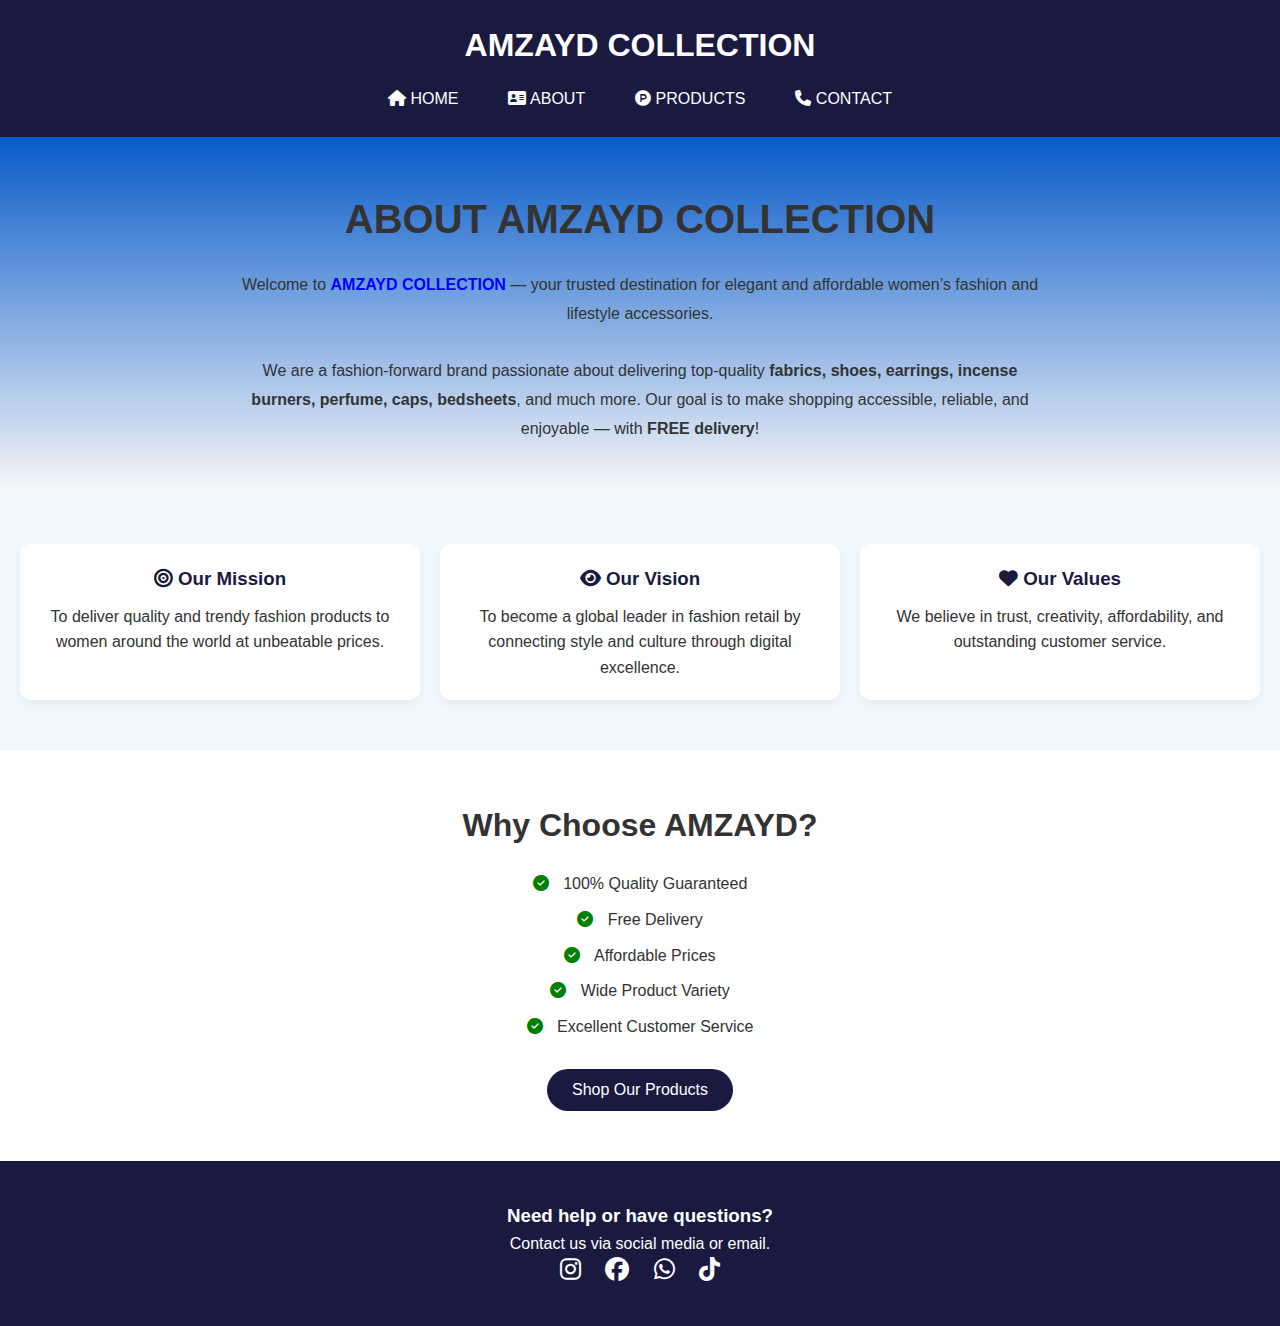
<file: about.html>
<!DOCTYPE html>
<html lang="en">
<head>
  <meta charset="UTF-8" />
  <meta name="viewport" content="width=device-width, initial-scale=1.0"/>
  <title>About Us | AMZAYD COLLECTION</title>
  <link rel="stylesheet" href="https://cdnjs.cloudflare.com/ajax/libs/font-awesome/6.4.0/css/all.min.css" />

  <style>
    /* Reset + Base Styles */
    * {
      margin: 0;
      padding: 0;
      box-sizing: border-box;
    }

    body {
      font-family: 'Segoe UI', Tahoma, Geneva, Verdana, sans-serif;
      background-color: #f9f9f9;
      color: #333;
      line-height: 1.6;
     
    }

    a {
      text-decoration: none;
      color: inherit;
    }

    img {
      max-width: 100%;
    }

    /* Header / Navbar */
    header {
      background-color: #1a1a40;
      color: white;
      padding: 20px 10px;
      text-align: center;
    }

    .nav h1 {
      font-size: 2rem;
      font-weight: bold;
    }

    .nav-bar {
      display: flex;
      justify-content: center;
      flex-wrap: wrap;
      gap: 30px;
      padding-top: 10px;
    }

    .nav-bar a {
      color: white;
      font-size: 1rem;
      padding: 5px 10px;
      transition: color 0.3s;
    }

    .nav-bar a:hover {
      color: #7c6c11;
    }

    /* About Section */
    .about-con {
      padding: 50px 20px;
      text-align: center;
       background: linear-gradient(180deg, rgb(8, 91, 201), rgba(123, 111, 235, 0.01))
    }

    .about-con .h2 {
      font-size: 2.5rem;
      margin-bottom: 20px;
    }

    .about-con .h3 {
      max-width: 800px;
      margin: auto;
      font-size: 1rem;
      line-height: 1.8;
    }

    /* Mission / Vision / Values */
    .mission-section {
      display: grid;
      grid-template-columns: repeat(auto-fit, minmax(260px, 1fr));
      gap: 20px;
      padding: 50px 20px;
      background-color: #f0f8ff;
    }

    .mission-box {
      background-color: white;
      padding: 20px;
      border-radius: 10px;
      text-align: center;
      box-shadow: 0 4px 10px rgba(0,0,0,0.05);
      transition: transform 0.3s ease;
    }
    .mission-box:hover{
     transform: translateY(-11px);
    }

    .mission-box h3 {
      color: #1a1a40;
      margin-bottom: 10px;
    }

    /* Why Choose Us */
    .why-choose {
      text-align: center;
      padding: 50px 20px;
      background-color: #fff;
    }

    .why-choose h2 {
      font-size: 2rem;
      margin-bottom: 20px;
    }

    .why-choose ul {
      list-style: none;
      padding: 0;
      max-width: 600px;
      margin: auto;
    }

    .why-choose ul li {
      font-size: 1rem;
      margin: 10px 0;
      color: #333;
    }

    .why-choose ul li i {
      color: green;
      margin-right: 10px;
    }

    .span-btn {
      margin-top: 20px;
      background-color: #1a1a40;
      color: white;
      padding: 12px 25px;
      border: none;
      border-radius: 30px;
      cursor: pointer;
      font-size: 1rem;
      transition: background-color 0.3s;
    }

    .span-btn:hover {
      background-color: #333;
    }

    /* Contact Section */
    .contact {
      padding: 40px 20px;
      background-color: #1a1a40;
      color: white;
      text-align: center;
    }

    .contact .media i {
      font-size: 24px;
      margin: 0 10px;
      color: #fff;
      transition: color 0.3s;
    }

    .contact .media i:hover {
      color: #ffd700;
    }

    /* Footer */
    footer {
      background-color: #0d0d26;
      color: #ccc;
      text-align: center;
      padding: 15px 10px;
      font-size: 0.9rem;
      margin-top: 30px;
    }

    /* Responsive Media Query */
    @media (max-width: 768px) {
      .nav-bar {
        flex-direction: column;
        gap: 15px;
      }

      .about-con .h2 {
        font-size: 2rem;
      }

      .about-con .h3 {
        padding: 0 10px;
      }

      .mission-section {
        grid-template-columns: 1fr;
      }
    }
  </style>
</head>
<body>

  <!-- Header / Navbar -->
  <header>
    <div class="nav">
      <h1>AMZAYD COLLECTION</h1>
    </div>
    <div class="nav-bar">
      <a href="amzayd.html" ><i class="fa-solid fa-house"></i > HOME</a>
      <a href="about.html"><i class="fa-solid fa-address-card"></i> ABOUT</a>
      <a href="product.html"><i class="fa-brands fa-product-hunt"></i> PRODUCTS</a>
      <a href="#contact"><i class="fa-solid fa-phone"></i> CONTACT</a>
    </div>
  </header>

  <!-- About Section -->
  <section class="about">
    <div class="about-con">
      <h2 class="h2">ABOUT AMZAYD COLLECTION</h2>
      <p class="h3">
        Welcome to <span style="color: blue; font-weight: bold;">AMZAYD COLLECTION</span> — your trusted destination for elegant and affordable women’s fashion and lifestyle accessories.
        <br /><br />
        We are a fashion-forward brand passionate about delivering top-quality <b>fabrics, shoes, earrings, incense burners, perfume, caps, bedsheets</b>, and much more. Our goal is to make shopping accessible, reliable, and enjoyable — with <strong>FREE delivery</strong>!
      </p>
    </div>
  </section>

  <!-- Mission, Vision, Values -->
  <section class="mission-section">
    <div class="mission-box">
      <h3><i class="fa-solid fa-bullseye"></i> Our Mission</h3>
      <p>To deliver quality and trendy fashion products to women around the world at unbeatable prices.</p>
    </div>

    <div class="mission-box">
      <h3><i class="fa-solid fa-eye"></i> Our Vision</h3>
      <p>To become a global leader in fashion retail by connecting style and culture through digital excellence.</p>
    </div>

    <div class="mission-box">
      <h3><i class="fa-solid fa-heart"></i> Our Values</h3>
      <p>We believe in trust, creativity, affordability, and outstanding customer service.</p>
    </div>
  </section>

  <!-- Why Choose Us -->
  <section class="why-choose">
    <h2>Why Choose AMZAYD?</h2>
    <ul>
      <li><i class="fa-solid fa-check-circle"></i> 100% Quality Guaranteed</li>
      <li><i class="fa-solid fa-check-circle"></i> Free Delivery</li>
      <li><i class="fa-solid fa-check-circle"></i> Affordable Prices</li>
      <li><i class="fa-solid fa-check-circle"></i> Wide Product Variety</li>
      <li><i class="fa-solid fa-check-circle"></i> Excellent Customer Service</li>
    </ul>
    <a href="product.html"><button class="span-btn">Shop Our Products</button></a>
  </section>

  <!-- Contact (CTA) -->
  <section id="contact" class="contact">
    <h3>Need help or have questions?</h3>
    <p>Contact us via social media or email.</p>
    <div class="media">
      <i class="fa-brands fa-instagram"></i>
      <i class="fa-brands fa-facebook"></i>
      <i class="fa-brands fa-whatsapp"></i>
      <i class="fa-brands fa-tiktok"></i>
      <i class="fa-brands fa
</file>
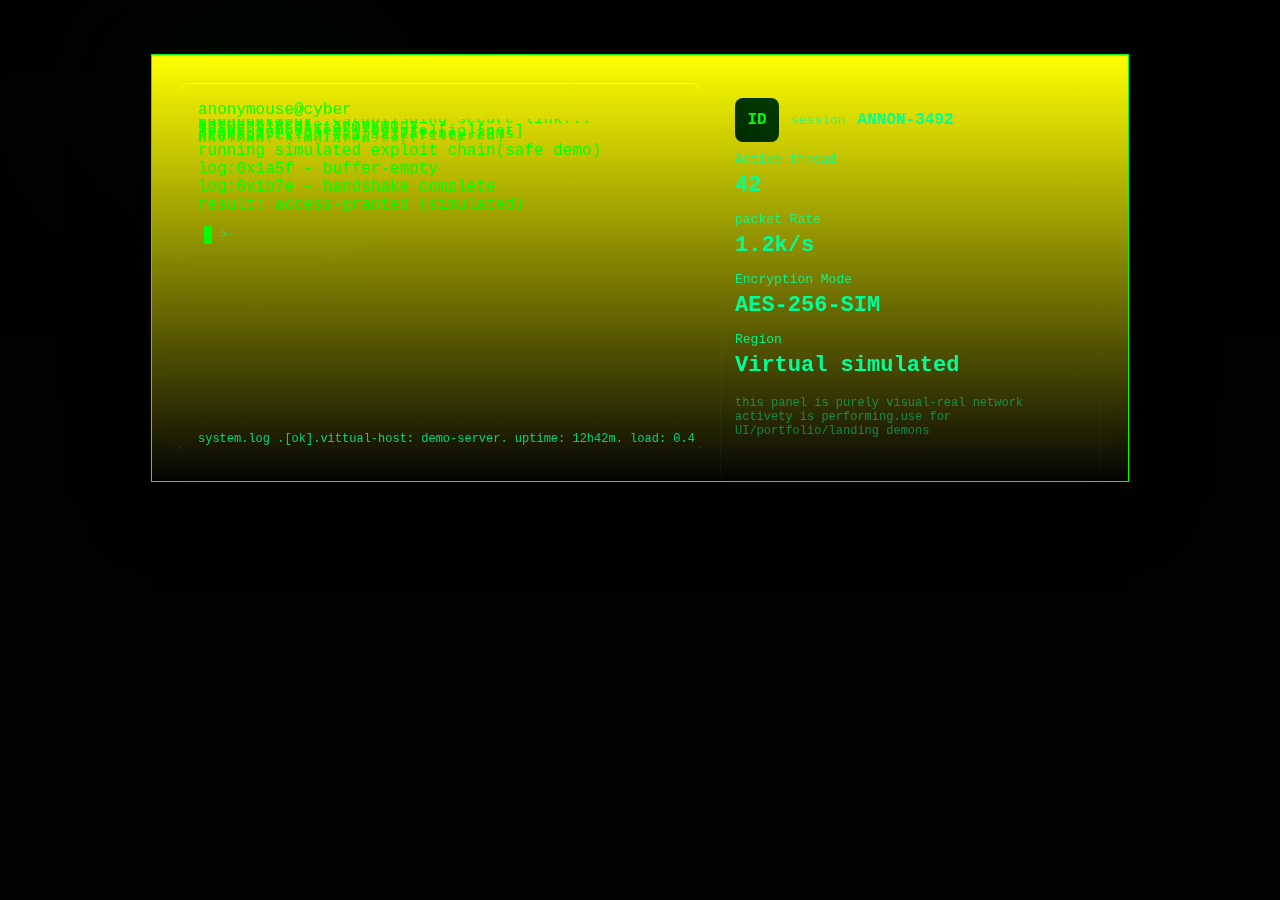
<file: hack.html>
<!DOCTYPE html>
<html lang="en">
<head>
    <meta charset="UTF-8">
    <meta name="viewport" content="width=, initial-scale=1.0">
    <title>hack.tool</title>
    <link rel="stylesheet" href="style css/hack.css">
</head>
<body>
    <div class="matrix" aria-hidden="true"></div>
    <main class="panel" role="main" aria-label="hacking-interface">
     <section class="terminal" aria-hidden="false">
        <div class="titlrber" aria-hidden="true">
            <div class="dot-red"></div>
            <div class="dot-yellow"></div>
            <div class="dot-green"></div>
            <div style="flex:1"></div>
            <div styele="font-size:12px; color:rgba(0,255,150,0.5)">anonymouse@cyber</div>

            <div class="screen" id="screen">
                <div class="line-type-1">{connecting}--establishing secure link...</div>
                <br>handshake:ok
                <br>authentiacate:anonymous
                <br>spawn:virtul-terminal-7
                <br>loading modules: [crypto][io][net]
                <br>probe:192.168.0.1 -> latency 22ms
                <br>scan:ports 22, 80,443 (filtered)
                <br>payload: simulated.txt
            </div>
                  <div styl="height:8px"></div>

                  <div class="line-type-2">
                <status>running simulated exploit chain(safe demo)
                    <br>log:0x1a5f - buffer-empty 
                    <br>log:0x1b7e - handshake complete 
                    <br>result: access-granted (simulated)
                  </div>

                          <div style="margin-top:12px; display:flex; align-items:center;">
                            <span class="cursor" aria-hidden="true"></span>
                            <div style="margin-left: 8px; font-size: 12px; color: rgba(0,255,150,0.55);">>-</div>
                          </div>
                        </div>
                        <div class="ticker" aria-hidden="true" style="bottom: -1px;">
                            <div class="ticker-track">
                                system.log .[ok].vittual-host: demo-server. uptime:
                                12h42m. load: 0.4 . simulated. . system.log . [ok] . virtual-host:
                                demo-server . uptime: 12h42m . load 0.4. simulated
                            </div>
                        </div>
     </section>
     <aside class="side " aria-hidden="true"> 
        <div style="display: flex; gap: 12px; align-items: center; margin-bottom: 10px;">
            <div style="width: 44px; height: 44px; border-radius: 8px; background: linear-gradient(45deg,#002b00,#003b00);display: flex
            ;align-items: center;justify-content: center; font-weight: 700;"
            >ID</div>
               <div>
                <div style="font-size: 13px ;color: rgba(0,255,150,0.7);">session</div>
               </div>
                          <div style="font-weight: 700;color: var(--accent);">
                              ANNON-3492
                          </div>
                      </div>
          
                <div class="stat">Active thread <strong>42</strong></div>
                <div class="stat">packet Rate <strong>1.2k/s</strong></div>
                <div class="stat">Encryption Mode <strong>AES-256-SIM</strong></div>
                   <div class="stat">Region <strong>Virtual simulated</strong></div>
                       

                     <div style="margin-top:18px; font-size: 12px; color: rgba(0,255,150,0.45);">
                        this panel is purely visual-real network activety is performing.use for UI/portfolio/landing demons 
                     </div>
            
     </aside>








    </main>
</body>
</html>
</file>
<file: style css/hack.css>
:root{
    --bg:#000;
    --matrix:#0f0;
    --panel-bg:rgba(0,0,0,0.6);
    --glass:rgba(255,255,0.03);
    --accent: #00ff99;
    --mono:"courier new", courier,monospace;
}
html, body{
    height: 100%;
    margin: 0;
    background: radial-gradient(ellipse at 20% 10%, rgba(0,255,120,0.03) 0%, transparent 20%), 
    linear-gradient(180deg,#000 0% , #020202 60%);
    font-family: var(--mono);
    color: var(--matrix);
    overflow: hidden;
}
.matrix{
    position: fixed;
    inset: 0;
    pointer-events: none;
    background-image: linear-gradient(180deg,rgba(0,0,0,0.06) 0, transparent 40%0) ;
    mix-blend-mode: screen;
}
.matrix::before{
    content:"";
    position: absolute; inset: 0;
    background-image:url('data:image/svg+xml;utf8,\\<svg xmlns="http://www.w3.org/2000/svg"width="100"');
    background-size:150px 150px ;
    opacity: 0.65;
    animation: drift 7s linear infinite; 
    filter: blur(.3px) contrast(120%); 
    
}
@keyframes drift {
    from {
        transform:translateY(-10%)
       rotate(0.001deg);}
    to{
        transform: translateY(10%) rotate(0.001deg);
    }
}
.panel{
    position: relative;
    width: min(920px, 93%);
    max-width: 1100px;
    margin: 6vh auto;
    background: linear-gradient(180deg, rgba(255,255,0.02), rgba(255,255,255,0.01));
    border: 1px solid;
    box-shadow: 0 20px 60px rgba(0,0,0,0.8);
    padding: 28px;
    backdrop-filter: blur(6px) saturate(120%);
    display: grid;
    grid-template-columns: 1fr 380px;
    gap: 20px;
    min-height: 350px;
}
.terminal{
  background: linear-gradient(180deg), rgba(0,0,0,0.55), rgba(0,0,0,0.42);
  border-radius:8px ; 
  padding: 18px; 
  box-shadow: inset 0 1px 0 rgba(255,255,0.02);
  overflow: hidden;
  position: relative;
}
.titlebar{
    display: flex;
    gap: 8px;
    align-items: center;
    margin-bottom: 10px;
}
.dot{
    width:12px;height: 12px;border-radius: 50%; opacity:.9
}
.dot.red{
    background: rgba(255,85,0.95);
    box-shadow: 0 0 8px rgba(255,60,60,0.12);
}
.dot.yellow{
    background: rgba(255,200,80,0.9);
}
.dot.green{
    background: rgba(0,220,120,0.95);
}
.screen{
    color: var(--matrix);
    font-size: 15px;
    line-height: 1.45px;
    white-space: pre-wrap;
    font-family: var(--mono);
    letter-spacing: 0.6px;
    height: calc(100% - 42px);
    overflow: hidden;
    display: flex;
    flex-direction: column;
    justify-content: flex-start;
}
.line{
    display: inline-block;
    max-width: 100%;
    overflow: hidden;
    white-space: nowrap;
    box-sizing: border-box;
}
.type-1{
    width: 0ch;
    animation: tyoing2 6s steps(120,end) 2.2s forwards;
}
.cursor{
    display: inline-block;
    width: 8px;
    height: 18px;
    background: var(--matrix);
    margin-left: 6px;
    vertical-align: middle;
    animation: blink 1s steps(2, start) infinite;
    transform-origin: center;
    border-radius: 2px;
}
@keyframes blink{
    50%{
        opacity: 0; transform: scaleX(.95);
    }
}
@keyframes typing-1{
    from{width: 0ch;}
    to{width: 80ch;}
}
@keyframes typing-2{
    from{width: 0ch;}
    to{width: 80ch;}
}
.side{
    background: linear-gradient(180deg  rgba(0,0,0,0.5), rgba(0,0,0,0.35));
    border-radius: 8px;
    padding: 14px;
    border: 1px solid  rgba(0,220,150,0.04);
    height: 100%;
}
.stat{
    font-size: 13px;
    color: rgba(0,255,150,0.9);
    margin-bottom: 14px;

}
.stat strong{
    display: block;
    font-size: 22px;
    color: var(--accent);
    margin-top: 6px;
}
.ticker{
    position: absolute;
    left: 0; right: 0;
    bottom: 0;
    padding: 8px 18px;
    font-size: 12px;
    color: rgba(0,255,150,0.8);
    border-top: 1px dashed rgba(0,220,150,0.04);
    background: linear-gradient(180deg,rgba(0,0,0,0.02, ) rgba(0,0,0,0.06));
    display: flex;
    gap: 14px;
    overflow: hidden;
}
.ticker-track{
    display: inline-block;
    will-change: transform;
    white-space: nowrap;
    animation: ticker 18s linear infinite;
}
@keyframes ticker{
    0%{
        transform: translateX(0%);
    }
    100%{
        transform: translateX(-40%);
    }
}
@media(max-width:900px){
    .panel{
        grid-template-columns: 1fr;
        padding: 18px;
        gap: 12px;
        .side{order:2}
    }
}
</file>
